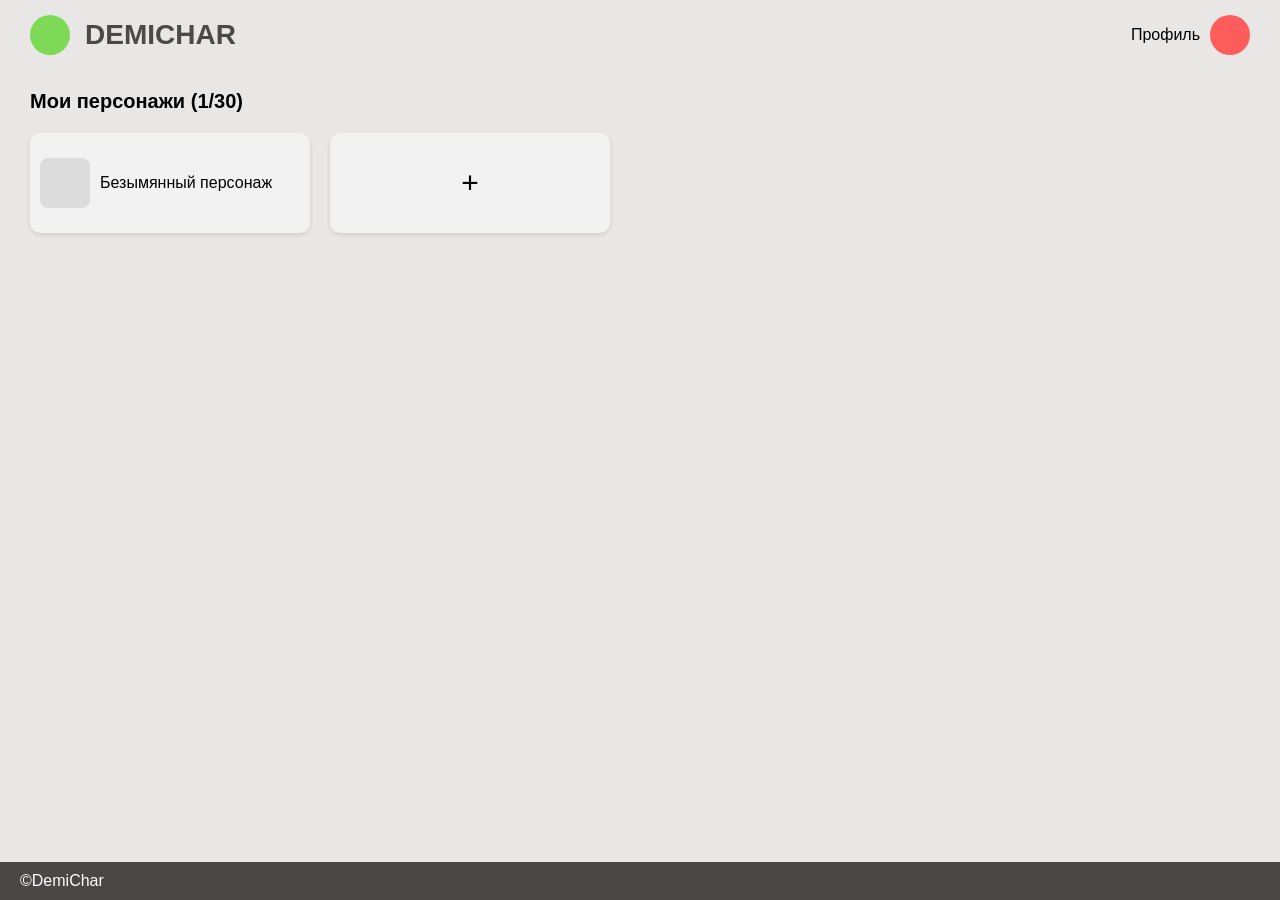
<file: .code/public/char_select.html>
<!DOCTYPE html>
<html lang="ru">
<head>
<meta charset="UTF-8">
<title>DemiChar</title>
<style>
body {
    margin: 0;
    font-family: Arial, sans-serif;
    background: #e9e7e5;
}

/* Header */
.header {
    display: flex;
    justify-content: space-between;
    padding: 15px 30px;
    align-items: center;
}

.logo {
    display: flex;
    align-items: center;
    gap: 15px;
}

.circle {
    width: 40px;
    height: 40px;
    border-radius: 50%;
}

.green { background: #7ed957; }
.red { background: #ff5c5c; }

.title {
    font-size: 28px;
    font-weight: bold;
    color: #4a4a4a;
}

.profile {
    display: flex;
    align-items: center;
    gap: 10px;
    cursor: pointer;
}

/* Main */
.container {
    padding: 20px 30px;
}

.subtitle {
    font-size: 20px;
    font-weight: bold;
    margin-bottom: 20px;
}

.cards {
    display: flex;
    gap: 20px;
    flex-wrap: wrap;
}

.card, .add-card {
    width: 260px;
    height: 80px;
    background: #f2f2f2;
    border-radius: 10px;
    display: flex;
    align-items: center;
    padding: 10px;
    box-shadow: 0 2px 4px rgba(0,0,0,0.1);
}

.card {
    cursor: pointer;
}

.avatar {
    width: 50px;
    height: 50px;
    background: #dcdcdc;
    border-radius: 8px;
    margin-right: 10px;
}

.add-card {
    justify-content: center;
    font-size: 30px;
    cursor: pointer;
}

/* Modal */
.modal {
    display: none;
    position: fixed;
    top: 0; left: 0;
    width: 100%; height: 100%;
    background: rgba(0,0,0,0.5);
    justify-content: center;
    align-items: center;
}

.modal-content {
    background: white;
    padding: 20px;
    border-radius: 10px;
    width: 300px;
}

/* Footer */
.footer {
    position: fixed;
    bottom: 0;
    width: 100%;
    background: #4a4744;
    color: white;
    padding: 10px 20px;
}
</style>
</head>
<body>

<div class="header">
    <div class="logo">
        <div class="circle green"></div>
        <div class="title">DEMICHAR</div>
    </div>

    <div class="profile" onclick="goToProfile()">
        <span>Профиль</span>
        <div class="circle red"></div>
    </div>
</div>

<div class="container">
    <div class="subtitle">Мои персонажи (<span id="count">1</span>/30)</div>

    <div class="cards" id="cards">
        <div class="card" onclick="openCharacter(this)">
            <div class="avatar"></div>
            <div>Безымянный персонаж</div>
        </div>

        <div class="add-card" onclick="addCharacter()">+</div>
    </div>
</div>

<!-- Modal -->
<div class="modal" id="modal" onclick="closeModal(event)">
    <div class="modal-content">
        <h3>Персонаж</h3>
        <p>Здесь будут характеристики персонажа</p>
    </div>
</div>

<div class="footer">©DemiChar</div>

<script>
let count = 1;

function openCharacter(card) {
    document.getElementById('modal').style.display = 'flex';
}

function closeModal(e) {
    if (e.target.id === 'modal') {
        document.getElementById('modal').style.display = 'none';
    }
}

function addCharacter() {
    if (count >= 30) return;

    count++;
    document.getElementById('count').innerText = count;

    const card = document.createElement('div');
    card.className = 'card';
    card.onclick = function() { openCharacter(card); };

    card.innerHTML = `
        <div class="avatar"></div>
        <div>Безымянный персонаж</div>
    `;

    const container = document.getElementById('cards');
    container.insertBefore(card, container.lastElementChild);
}

function goToProfile() {
    window.location.href = "profile.html"; // ссылка на страницу профиля
}
</script>

</body>
</html>
</file>
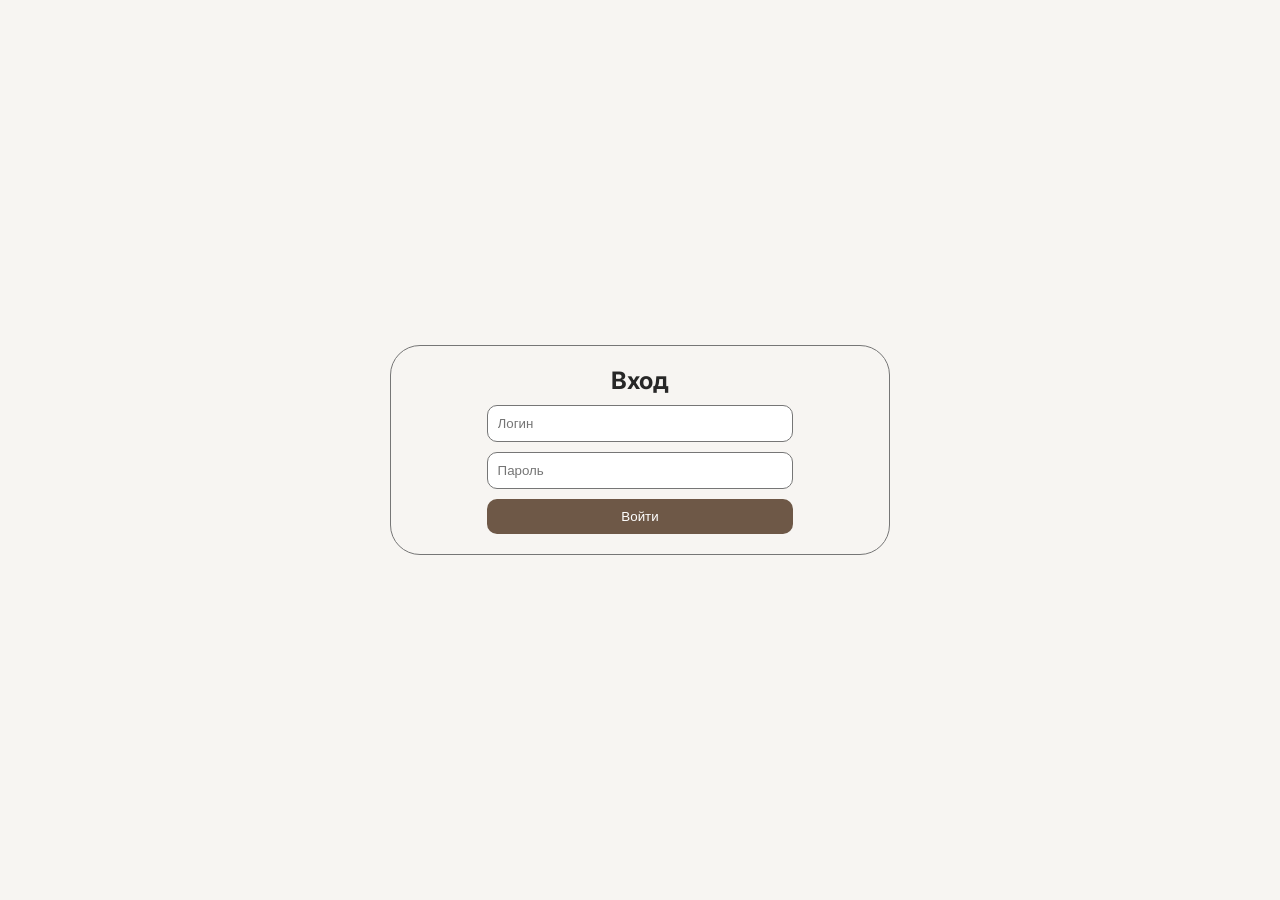
<file: .code/public/login.html>
<!DOCTYPE html>
<html lang="ru">
<head>
    <meta charset="UTF-8">
    <meta name="viewport" content="width=device-width, initial-scale=1.0">

    <link rel="preconnect" href="https://fonts.googleapis.com">
    <link rel="preconnect" href="https://fonts.gstatic.com" crossorigin>
    <link href="https://fonts.googleapis.com/css2?family=Inter:ital,opsz,wght@0,14..32,100..900;1,14..32,100..900&display=swap"    rel="stylesheet">

    <link rel="stylesheet" href="assets/styles/style.css">

    <title>Вход</title>
</head>
<body>
    
<main>

    <h2>Вход</h2>

    <form action="src/login.php"method="post">

        <input required type="text" placeholder="Логин" name="login">
        <input required type="password" placeholder="Пароль" name="password">

        <button type="submit">Войти</button>

    </form>

</main>

</body>
</html>
</file>
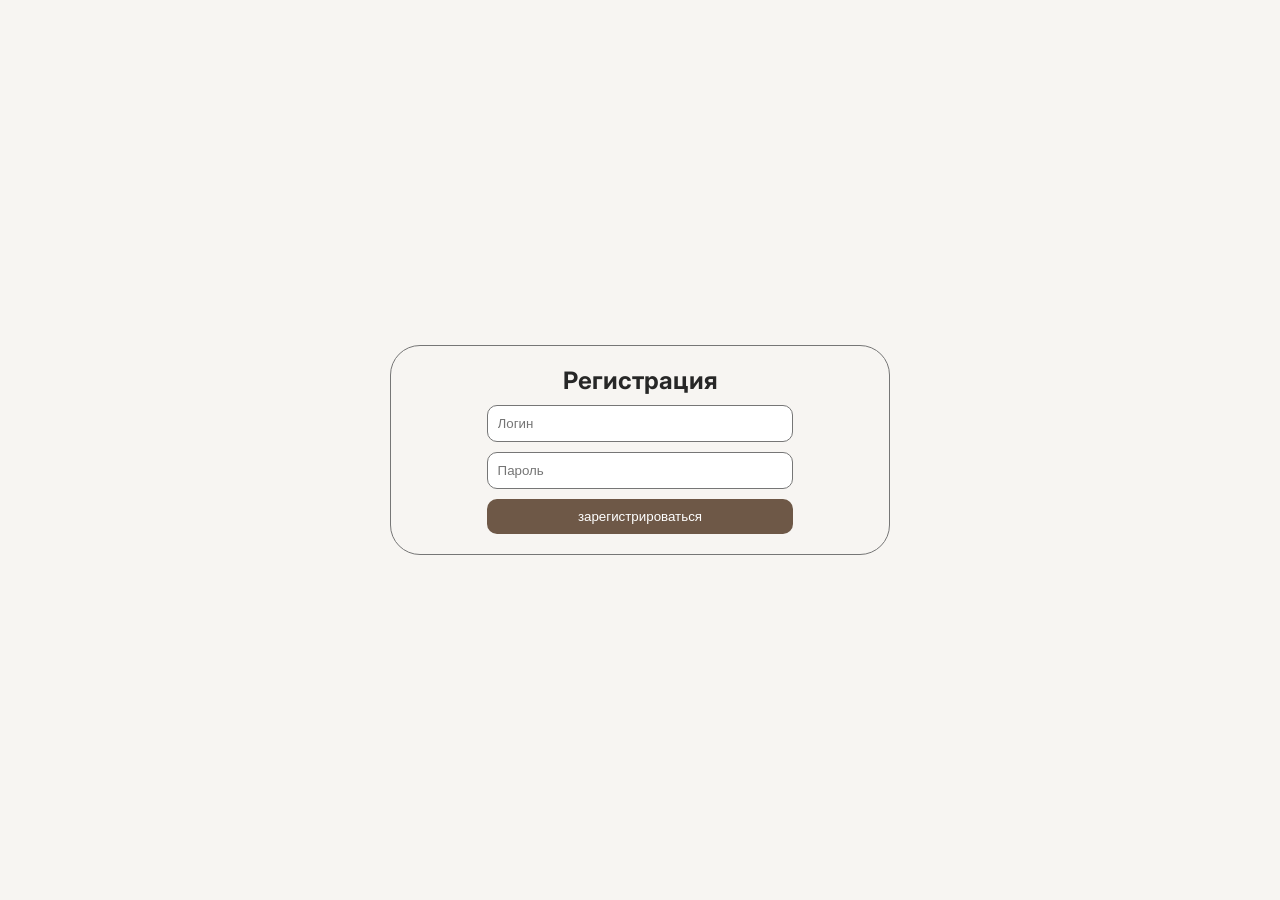
<file: .code/public/registration.html>
<!DOCTYPE html>
<html lang="ru">
<head>
    <meta charset="UTF-8">
    <meta name="viewport" content="width=device-width, initial-scale=1.0">

    <link rel="preconnect" href="https://fonts.googleapis.com">
    <link rel="preconnect" href="https://fonts.gstatic.com" crossorigin>
    <link href="https://fonts.googleapis.com/css2?family=Inter:ital,opsz,wght@0,14..32,100..900;1,14..32,100..900&display=swap"    rel="stylesheet">

    <link rel="stylesheet" href="assets/styles/style.css">

    <title>Регистрация</title>
</head>
<body>
    
<main>

    <h2>Регистрация</h2>

    <form action="src/registration.php"method="post">

        <input required type="text" placeholder="Логин" name="login">
        <input required type="password" placeholder="Пароль" name="password">

        <button type="submit">зарегистрироваться</button>

    </form>

</main>

</body>
</html>
</file>
<file: .code/public/assets/styles/style.css>
body, html {
    margin: 0;
    padding: 0;
    background-color:#f7f5f2;
    font-family: "Inter", sans-serif;
    font-size: 16px;
    font-weight: 400;
    color: #272727;

    height: 100%;

}

body {
    display: flex;
    justify-content: center;
    align-items: center;  
}

* {
    margin: 0;
    padding: 0;
    box-sizing: border-box;

    transition:all .5s ease;
}

main{
    width: 500px;


    border: 1px #767676 solid;
    border-radius: 30px;
    padding: 20px;

    text-align: center;
}

main a {
    background-color: #6e5847;
    color: white;
    text-decoration: none;
    padding: 10px;
    border-radius: 10px;
    display: block;
    width:  fit-content;

    margin-right: auto;
    margin-left: auto;
}

main a:first-of-type {
    margin-top: 10px;
    margin-bottom: 10px;
}

main a:hover {
    opacity: 0.7;
    transform: scale(1.05);
}

main form {
    display: flex;
    flex-direction: column;
    justify-content: center;
    align-items: center;

    margin-top: 10px;
}

main form input {
    padding: 10px;
    border-radius: 10px;
    outline: none;
    margin-bottom: 10px;
    border: 1px #767676 solid;
    width: 67%;
}

main form button {
    background-color: #6e5847;
    color: white;
    text-decoration: none;
    padding: 10px;
    border-radius: 10px;
    display: block;
    width: 67%;
    border: none;

    cursor: pointer;
}
main form button:hover {
    opacity: 0.7;
    transform: scale(1.05);
}
</file>
